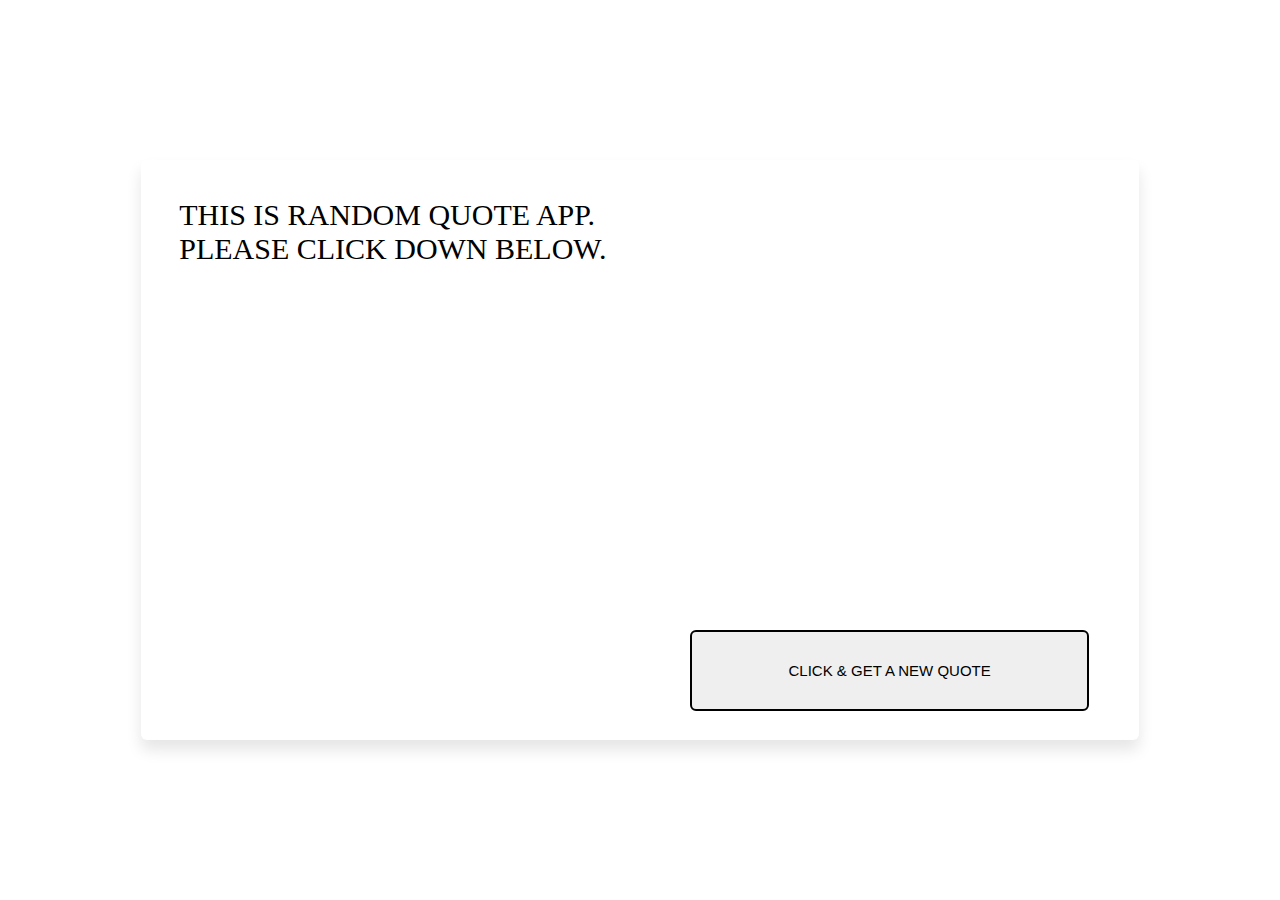
<file: quotewid/index.html>
<!DOCTYPE html>
<html lang="en">
<head>
  <meta charset="UTF-8">
  <meta http-equiv="X-UA-Compatible" content="IE=edge">
  <meta name="viewport" content="width=device-width, initial-scale=1.0">
  <title>Document</title>
  <style>
    body{
      width:100%;
      height:100vh;
      margin:0;
      padding:0;
      display:flex;
      justify-content: center;
      align-items: center;
    }

.widget{
  margin:1%;
  padding:3%;
  border-radius: 6px;
  box-shadow: 0px 10px 15px rgb(0 0 0 / 10%);
}

.quote {
  position:relative;
  width: 72%;
    height: 56%;
  font-size: 30px;
}

#qAuth{
  font-size: 20px;
  padding: 5% 40% 0% 5%;
  float: left;
}

.quote button{
  position:absolute;
  bottom:5%;
  right:5%;
  font-size: 15px;
  padding: 3%;
  width: 40%;
  float: right;
  cursor:pointer;
  border-radius: 6px;
  border:2px solid black;
  transition:all .5s ease;
}
.quote button:hover{
  background:#000;
  color:#fff;
}

  </style>
</head>
<body>
      <div class="quote widget">
        <div id="qString">THIS IS RANDOM QUOTE APP.<br/>
          PLEASE CLICK DOWN BELOW.</div>
        <div id="qAuth"></div>
        <button onclick="newQuote()"> CLICK & GET A NEW QUOTE</button>
      </div>
    </div>
    <script>
      var quotes=[
    ["How many cares one loses when one decides not to be something but to be someone","-Gabrielle “Coco” Chanel"],
  ["Be who you are and say what you feel, because those who mind don’t matter and those who matter don’t mind","-Dr. Seuss"],
  ["Do your own thing on your own terms and get what you came here for","-Oliver James"],
  ["Flatter yourself critically","-Willis Goth Regier"],
  ["Do what you feel in your heart to be right, for you’ll be criticized anyway", "-Eleanor Roosevelt"],
  ["Whenever you find yourself on the side of the majority, it is time to pause and reflect", "-Mark Twain"],
  ["Better to write for yourself and have no public, than to write for the public and have no self","-Cyril Connolly"]
  ];

// Select new random quote for widget
function newQuote(){
  var randomNum = Math.floor(Math.random() * (quotes.length));
  document.getElementById("qString").innerText = quotes[randomNum][0];
  document.getElementById("qAuth").innerText = quotes[randomNum][1];
}

    </script>
</body>
</html>
</file>
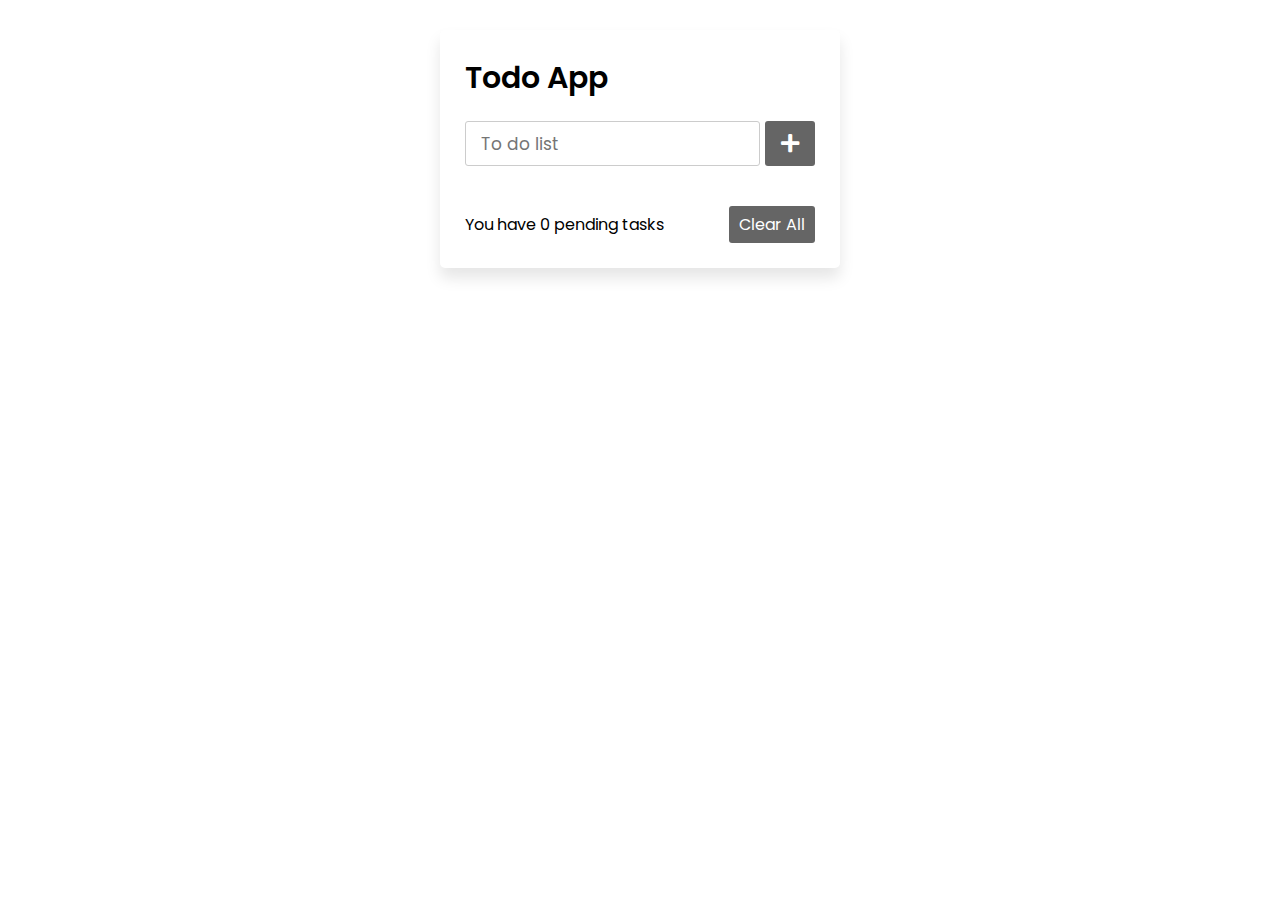
<file: todolist/index.html>
<!DOCTYPE html>
<html lang="en">
<head>
    <meta charset="UTF-8">
    <meta name="viewport" content="width=device-width, initial-scale=1.0">
    <link rel="stylesheet" href="style.css">
    <link rel="stylesheet" href="https://cdnjs.cloudflare.com/ajax/libs/font-awesome/5.15.3/css/all.min.css"/>
</head>
<body>
  <div class="wrapper">
    <header>Todo App</header>
    <div class="inputField">
      <input type="text" placeholder="To do list">
      <button><i class="fas fa-plus"></i></button>
    </div>
    <ul class="todoList">
      <!-- data are comes from local storage -->
    </ul>
    <div class="footer">
      <span>You have <span class="pendingTasks"></span> pending tasks</span>
      <button>Clear All</button>
    </div>
  </div>

  <script src="script.js"></script>

</body>
</html>
</file>
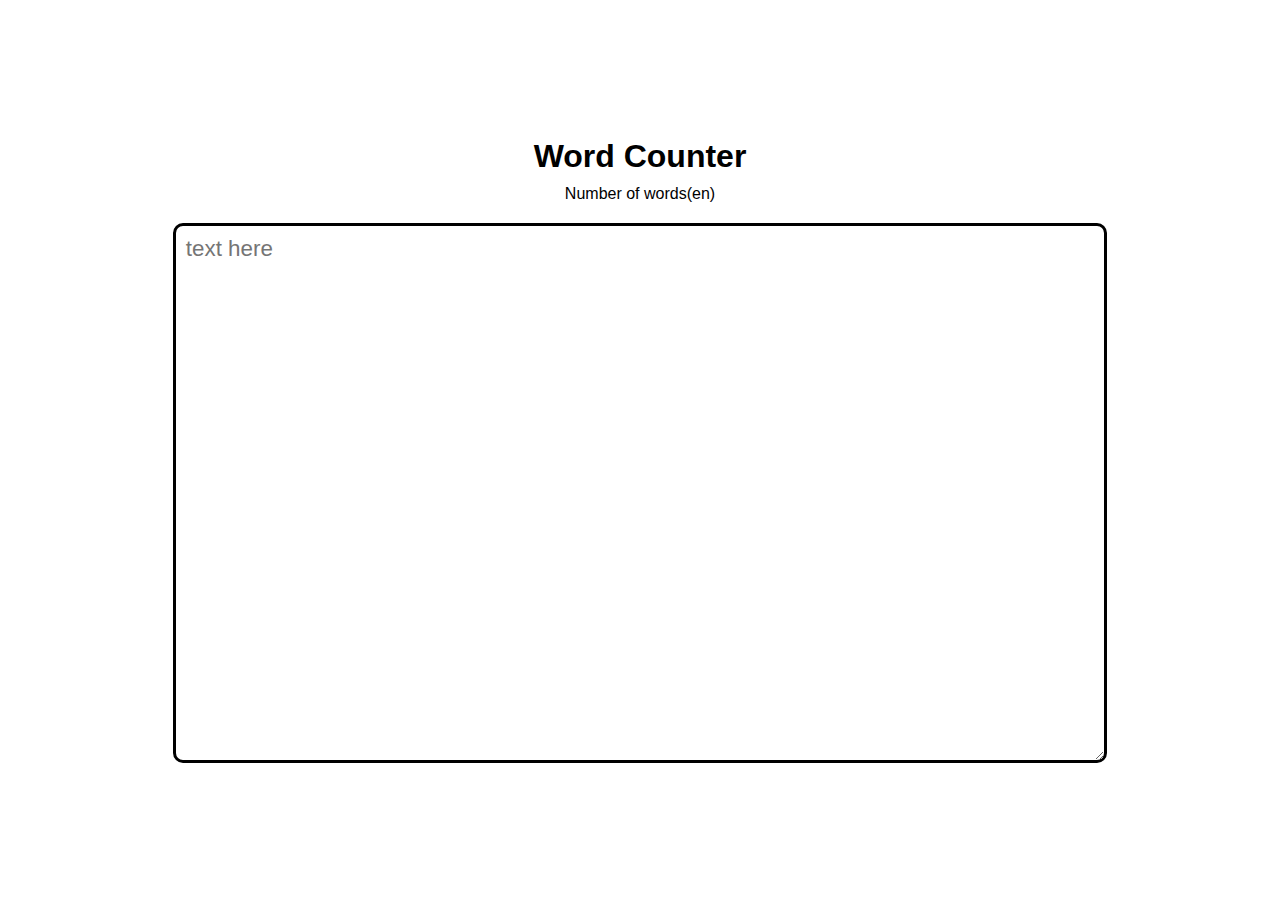
<file: wordcounter/index.html>
<!DOCTYPE html>
<html lang="en">
<head>
  <meta charset="UTF-8">
  <meta http-equiv="X-UA-Compatible" content="IE=edge">
  <meta name="viewport" content="width=device-width, initial-scale=1.0">
  <title>Document</title>
  <style>
    *{
  margin: 0px;
  padding: 0px;
  box-sizing:border-box;
  font-family:"Arial",san-serif;
  outline:none;
}
body{
  display: flex;
    height: 100vh;
    place-items: center;
    flex-direction: column;
    align-items: center;
    justify-content: center;
}
h1{padding-bottom:10px;}
#count{
  padding-bottom:20px;
}
textarea{
  min-width: 73vw;
    min-height: 60vh;
  padding:10px 0px 0 10px;
  background-color:transparent;
  border:3px solid black;
  border-radius:10px;
  font-size:1.4em;
  transition:0.3s
}

textarea:hover{
  transition:0.3s;
  border:3px solid #ccc;
}
  </style>
</head>
<body>
  <h1>Word Counter</h1>
  <span id="count">Number of words(en)</span>
<textarea name="textarea" id="area" placeholder="text here"></textarea>


<script>
  let inp = document.querySelector("#area");
let out = document.querySelector("#count");

let counter = 0

inp.addEventListener('change',()=>{
  let trimmed = inp.value.trim();
  if(trimmed==""){
    out.innerText = "start typing"
  }
  else{
    let regex = /([A-Z]|)\w+/g;
    let counter = trimmed.match(regex).length
    out.innerText = `Number of words(en) : ${counter}`
  }
})

</script>
</body>
</html>
</file>
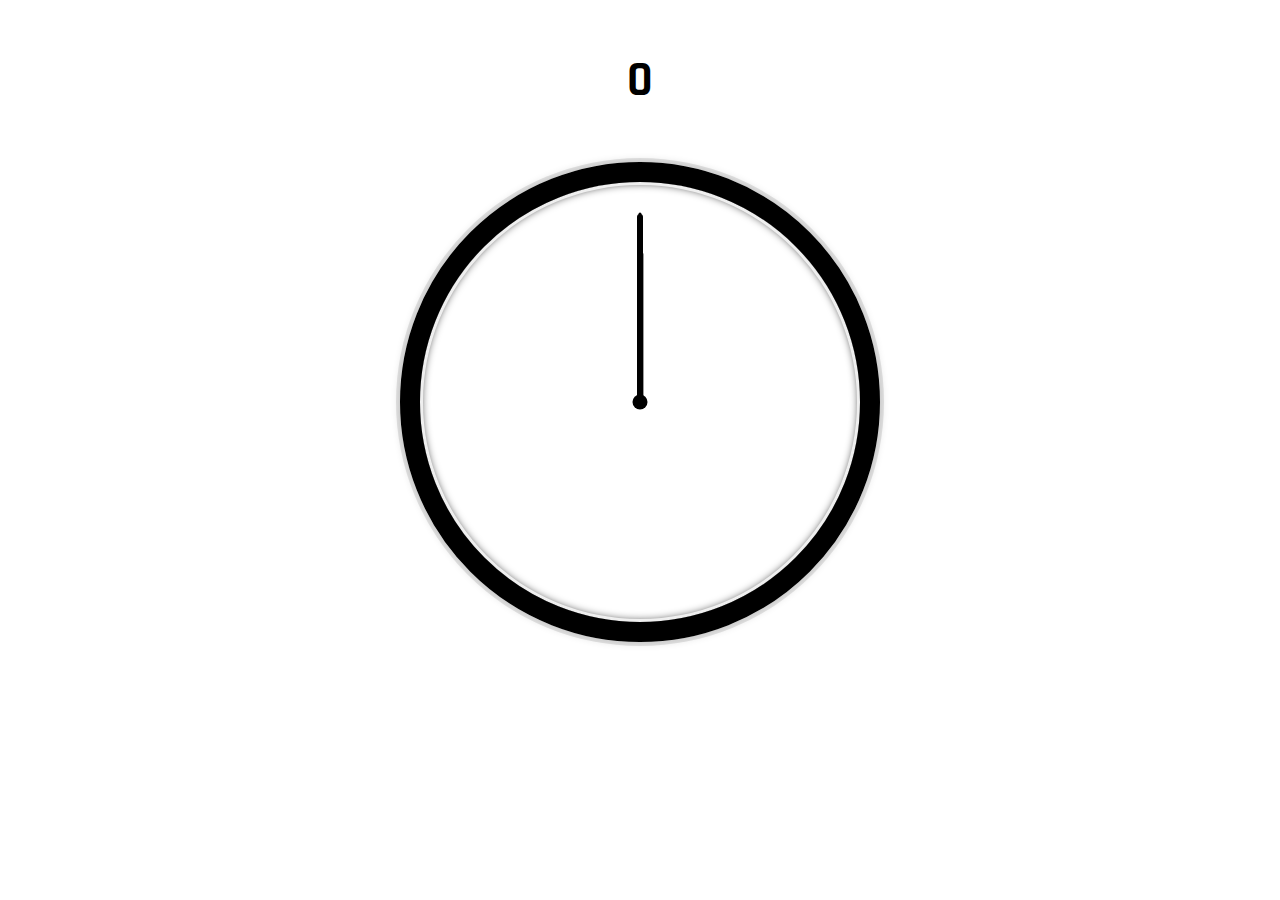
<file: clock/clock.html>
<!DOCTYPE html>
<html lang="en">

<head>
  <meta charset="UTF-8">
  <meta http-equiv="X-UA-Compatible" content="IE=edge">
  <meta name="viewport" content="width=device-width, initial-scale=1.0">
  <title>analogue clock</title>
  <style>
    @import url('https://fonts.googleapis.com/css2?family=Rajdhani:wght@300;700&display=swap');

    * {
      margin: 0;
      padding: 0;
      box-sizing: border-box;
      font-family: 'Rajdhani', sans-serif;
    }

    body {
      font-size: 2rem;
      min-height: 100vh;
    }

    .cont {
      width: 100%;
      height: 100%;
      display: flex;
      justify-content: center;
      align-items: center;
      flex-direction: column;
    }

    .cont h2 {
      padding: 50px 0;
    }

    .clock {
      width: 30rem;
      height: 30rem;
      border: 20px solid #000;
      border-radius: 50%;
      position: relative;
      padding: 2rem;
      box-shadow: 0 0 0px 4px rgba(0, 0, 0, 0.1),
        inset 0 0 0 3px #EFEFEF,
        inset 0 0 10px #000,
        0 0 10px rgba(0, 0, 0, 0.2);
    }

    .clock-face {
      position: relative;
      width: 100%;
      height: 100%;
      transform: translateY(-3px);
    }

    .clock-center {
      position: absolute;
      z-index: 3;
      top: 50%;
      left: 50%;
      transform: translate(-50%, -50%);
      width: 15px;
      height: 15px;
      background: #000;
      border-radius: 50%;
    }

    .clock-center::after {
      position: absolute;
      top:
    }

    .hand {
      width: 50%;
      height: 6px;
      background: black;
      border-radius: 10px;
      position: absolute;
      top: 50%;
      transform-origin: 100%;
      transform: rotate(90deg);
      transition: all .1s cubic-bezier(0.42, 0, 0, 1.05) infinite;
    }

    .hour-hand {
      width: 40%;
      left: 10%;
    }

    .second-hand {
      height: 3px;
    }
  </style>
</head>

<body>
  <div class="cont">
    <h2 id="text">0</h2>
    <div class="clock">
      <div class="clock-face">
        <div class="hand hour-hand"></div>
        <div class="hand min-hand"></div>
        <div class="hand second-hand"></div>
      </div>
      <div class="clock-center"></div>
    </div>
  </div>
  <script>
    const secondHand = document.querySelector(".second-hand");
    const minHand = document.querySelector(".min-hand");
    const hoursHand = document.querySelector(".hour-hand");
    const text = document.querySelector("#text");

    function setDate() {
      const now = new Date();
      // console.log(now);
      const seconds = now.getSeconds();
      const minutes = now.getMinutes();
      const hours = now.getHours();
      const Years = now.getFullYear();
      const Months = now.getMonth() + 1;
      const Days = now.getDate();
      //+90deg는 default 값계산
      const secondDegrees = ((seconds / 60) * 360) + 90;
      const minDegrees = ((minutes / 60) * 360) + 90;
      const hourDegrees = ((hours / 12) * 360) + 90;

      secondHand.style.transform = `rotate(${secondDegrees}deg)`;
      minHand.style.transform = `rotate(${minDegrees}deg)`;
      hoursHand.style.transform = `rotate(${hourDegrees}deg)`;
      text.textContent = `
  ${Years}-${Months}-${Days} |
  ${hours <10? `0${hours}`:hours}:
  ${minutes <10? `0${minutes}`:minutes}:
  ${seconds<10? `0${seconds}`:seconds}
`
    }

    setInterval(setDate, 1000);
  </script>
</body>

</html>
</file>
<file: todolist/style.css>
@import url('https://fonts.googleapis.com/css2?family=Poppins:wght@200;300;400;500;600;700&display=swap');
*{
  margin: 0;
  padding: 0;
  box-sizing: border-box;
  font-family: 'Poppins', sans-serif;
}
::selection{
  color: #ffff;
  background: rgb(142, 73, 232);
}
body{
  width: 100%;
  height: 100vh;
  /* overflow: hidden; */
  padding: 10px;
}
.wrapper{
  background: #fff;
  max-width: 400px;
  width: 100%;
  margin: 20px auto;
  padding: 25px;
  border-radius: 5px;
  box-shadow: 0px 10px 15px rgba(0,0,0,0.1);
}
.wrapper header{
  font-size: 30px;
  font-weight: 600;
}
.wrapper .inputField{
  margin: 20px 0;
  width: 100%;
  display: flex;
  height: 45px;
}
.inputField input{
  width: 85%;
  height: 100%;
  outline: none;
  border-radius: 3px;
  border: 1px solid #ccc;
  font-size: 17px;
  padding-left: 15px;
  transition: all 0.3s ease;
}
.inputField input:focus{
  border-color: #ccc;
}
.inputField button{
  width: 50px;
  height: 100%;
  border: none;
  color: #fff;
  margin-left: 5px;
  font-size: 21px;
  outline: none;
  background: #000;
  cursor: pointer;
  border-radius: 3px;
  opacity: 0.6;
  cursor:pointer;

  transition: all 0.3s ease;
}
.inputField button:hover,
.footer button:hover{
  background: #ccc;
}
.inputField button.active{
  opacity: 1;
  pointer-events: auto;
}
.wrapper .todoList{
  max-height: 250px;
  overflow-y: auto;
}
.todoList li{
  position: relative;
  list-style: none;
  height: 45px;
  line-height: 45px;
  margin-bottom: 8px;
  background: #f2f2f2;
  border-radius: 3px;
  padding: 0 15px;
  cursor: default;
  overflow: hidden;
}
.todoList li .icon{
  position: absolute;
  right: -45px;
  background: #000;
  width: 45px;
  text-align: center;
  color: #fff;
  border-radius: 0 3px 3px 0;
  cursor: pointer;
  transition: all 0.2s ease;
}
.todoList li:hover .icon{
  right: 0px;
}
.wrapper .footer{
  display: flex;
  width: 100%;
  margin-top: 20px;
  align-items: center;
  justify-content: space-between;
}
.footer button{
  padding: 6px 10px;
  border-radius: 3px;
  border: none;
  outline: none;
  color: #fff;
  font-weight: 400;
  font-size: 16px;
  margin-left: 5px;
  background: #000;
  cursor: pointer;
  user-select: none;
  opacity: 0.6;
  pointer-events: none;
  transition: all 0.3s ease;
}
.footer button.active{
  opacity: 1;
  pointer-events: auto;
}
</file>
